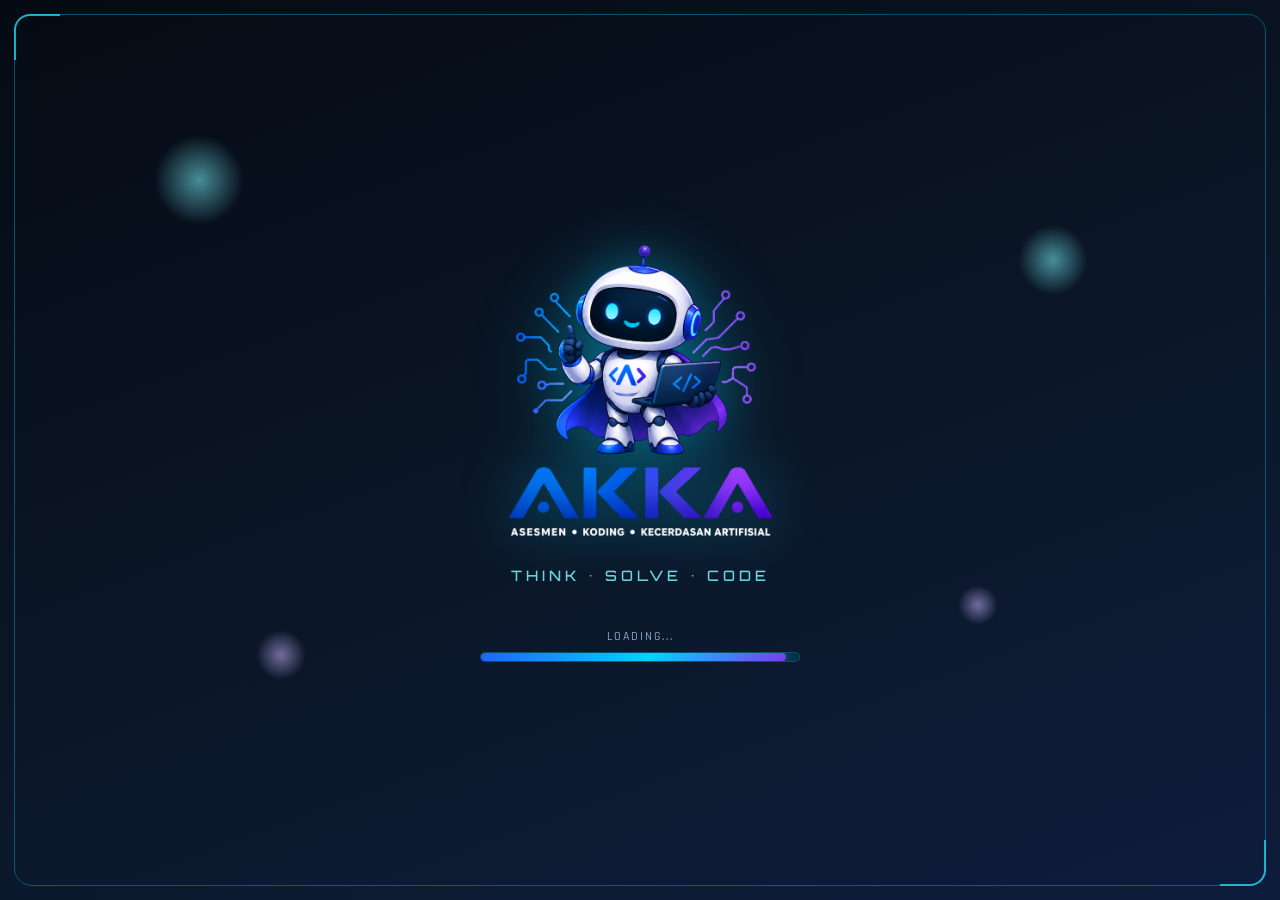
<file: index.html>
<!DOCTYPE html>
<html lang="id">
<head>
<meta charset="UTF-8" />
<meta name="viewport" content="width=device-width, initial-scale=1.0, maximum-scale=1.0" />
<title>AKKA - Asesmen Koding dan Kecerdasan Artifisial</title>
<meta name="description" content="AKKA - Platform Asesmen Digital Koding dan Kecerdasan Artifisial" />
<link rel="icon" type="image/png" href="assets/logo/logoakka.png" />
<link rel="stylesheet" href="css/variables.css" />
<link rel="stylesheet" href="css/base.css" />
<link rel="stylesheet" href="css/splash.css" />
</head>
<body class="splash-body">

  <main class="splash-screen" id="splashScreen">
    <div class="splash-frame"></div>
    <div class="splash-bg">
      <span class="particle p1"></span>
      <span class="particle p2"></span>
      <span class="particle p3"></span>
      <span class="particle p4"></span>
      <span class="particle p5"></span>
      <span class="digital-line l1"></span>
      <span class="digital-line l2"></span>
    </div>

    <div class="splash-logo-wrap">
      <img src="assets/logo/logoakka.png" alt="Logo AKKA" class="splash-logo" />
      <p class="splash-tagline">think &bull; solve &bull; code</p>
    </div>

    <div class="splash-loading">
      <div class="splash-loading__label">Loading...</div>
      <div class="splash-loading__track">
        <div class="splash-loading__fill"></div>
      </div>
    </div>
  </main>

  <script src="js/app.js"></script>
  <script>
    // Splash screen otomatis menuju halaman login setelah 2.5 detik (BAB 3.4)
    AKKA.splash.run({ redirectTo: 'login.html', duration: 2500 });
  </script>
</body>
</html>
</file>
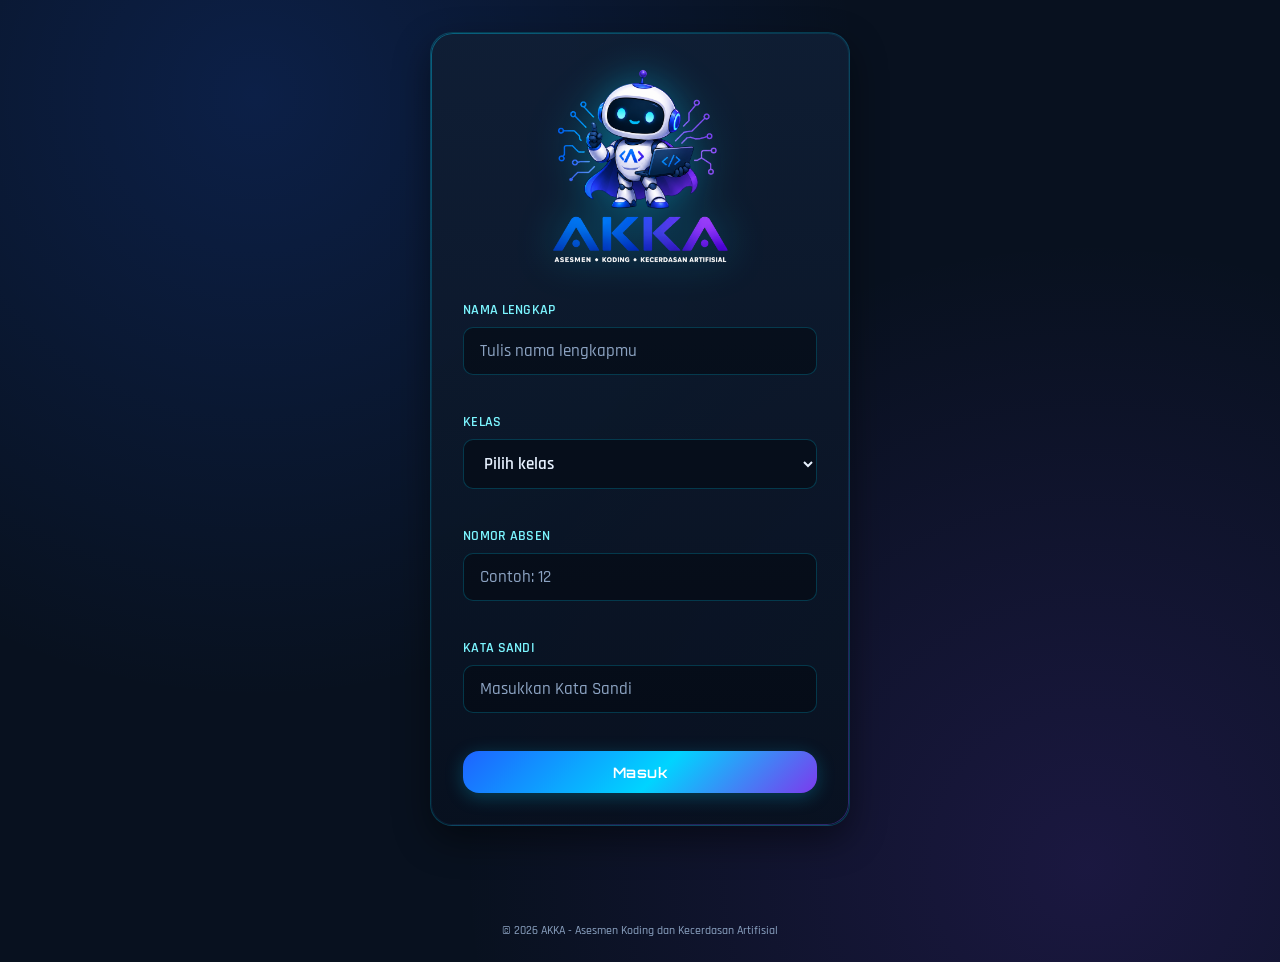
<file: dashboard.html>
<!DOCTYPE html>
<html lang="id">
<head>
<meta charset="UTF-8" />
<meta name="viewport" content="width=device-width, initial-scale=1.0, maximum-scale=1.0" />
<title>Pilih Asesmen - AKKA</title>
<link rel="icon" type="image/png" href="assets/logo/logoakka.png" />
<link rel="stylesheet" href="css/variables.css" />
<link rel="stylesheet" href="css/base.css" />
<link rel="stylesheet" href="css/components.css" />
<link rel="stylesheet" href="css/dashboard.css" />
</head>
<body>
<header class="app-header">
  <div class="app-header__inner">
    <img src="assets/logo/logofont.png" alt="Logo AKKA" class="app-header__logo" />
    <div class="app-header__user">
      <span class="user-pill" id="userPill">-</span>
      <button class="btn btn-ghost btn-sm" id="btnKeluar">🚪 Keluar</button>
    </div>
  </div>
</header>

<main class="page">
  <section class="dashboard-intro">
    <h1>Halo, <span id="namaSiswa">Siswa</span> 👋</h1>
    <p>Pilih asesmen yang tersedia untuk <span id="kelasSiswa">kelasmu</span> di bawah ini.</p>
  </section>

  <section class="assessment-grid" id="assessmentGrid">
    <!-- Kartu asesmen dirender otomatis oleh dashboard.js -->
  </section>

  <p class="empty-state" id="emptyState" hidden>Belum ada asesmen untuk kelasmu saat ini.</p>
</main>

<footer class="app-footer">
  <p>© <span id="tahunFooter"></span> AKKA - Asesmen Koding dan Kecerdasan Artifisial</p>
</footer>

<script src="js/app.js"></script>
<script src="js/dashboard.js"></script>
</body>
</html>
</file>
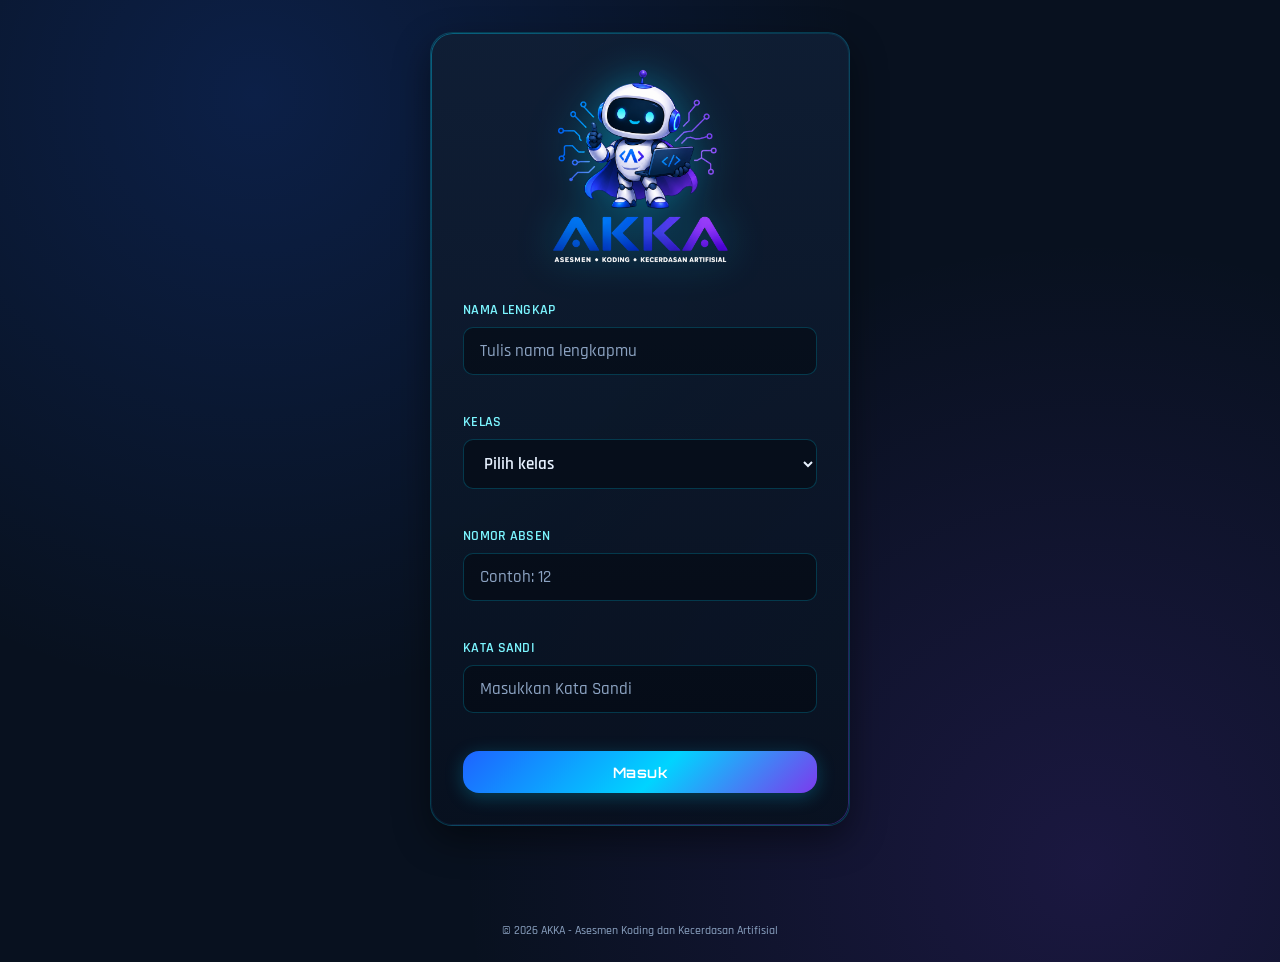
<file: login.html>
<!DOCTYPE html>
<html lang="id">
<head>
<meta charset="UTF-8" />
<meta name="viewport" content="width=device-width, initial-scale=1.0, maximum-scale=1.0" />
<title>Masuk - AKKA</title>
<link rel="icon" type="image/png" href="assets/logo/logoakka.png" />
<link rel="stylesheet" href="css/variables.css" />
<link rel="stylesheet" href="css/base.css" />
<link rel="stylesheet" href="css/components.css" />
<link rel="stylesheet" href="css/login.css" />
</head>
<body>

<main class="page page--center">
  <section class="login-card card">
    <div class="login-card__brand">
      <img src="assets/logo/logoakka.png" alt="Logo AKKA" class="login-card__logo" />
    </div>

    <form id="loginForm" class="login-form" novalidate>
      <div class="form-group">
        <label for="inputNama">Nama Lengkap</label>
        <input type="text" id="inputNama" name="nama" class="form-control" placeholder="Tulis nama lengkapmu" autocomplete="off" required />
        <span class="form-error" id="errNama"></span>
      </div>

      <div class="form-group">
        <label for="inputKelas">Kelas</label>
        <select id="inputKelas" name="kelas" class="form-control" required>
          <option value="" disabled selected>Pilih kelas</option>
          <option value="5A">Kelas 5A</option>
          <option value="5B">Kelas 5B</option>
          <option value="5C">Kelas 5C</option>
          <option value="5D">Kelas 5D</option>
          <option value="5E">Kelas 5E</option>
          <option value="6A">Kelas 6A</option>
          <option value="6B">Kelas 6B</option>
          <option value="6C">Kelas 6C</option>
          <option value="6D">Kelas 6D</option>
          <option value="6E">Kelas 6E</option>
        </select>
        <span class="form-error" id="errKelas"></span>
      </div>
     
      <div class="form-group">
        <label for="inputAbsen">Nomor Absen</label>
        <input type="number" min="1" max="60" id="inputAbsen" name="absen" class="form-control" placeholder="Contoh: 12" autocomplete="off" required />
        <span class="form-error" id="errAbsen"></span>
      </div>

      <div class="form-group">
        <label for="inputPassword">Kata Sandi</label>
        <input type="text" id="inputPassword" name="password" class="form-control" placeholder="Masukkan Kata Sandi" autocomplete="off" required />
        <span class="form-error" id="errPassword"></span>
      </div>

      <button type="submit" class="btn btn-primary btn-block" id="btnMasuk">Masuk</button>
    </form>
  </section>
</main>

<footer class="app-footer">
  <p>© <span id="tahunFooter"></span> AKKA - Asesmen Koding dan Kecerdasan Artifisial</p>
</footer>

<script src="js/app.js"></script>
<script src="js/login.js"></script>
</body>
</html>
</file>
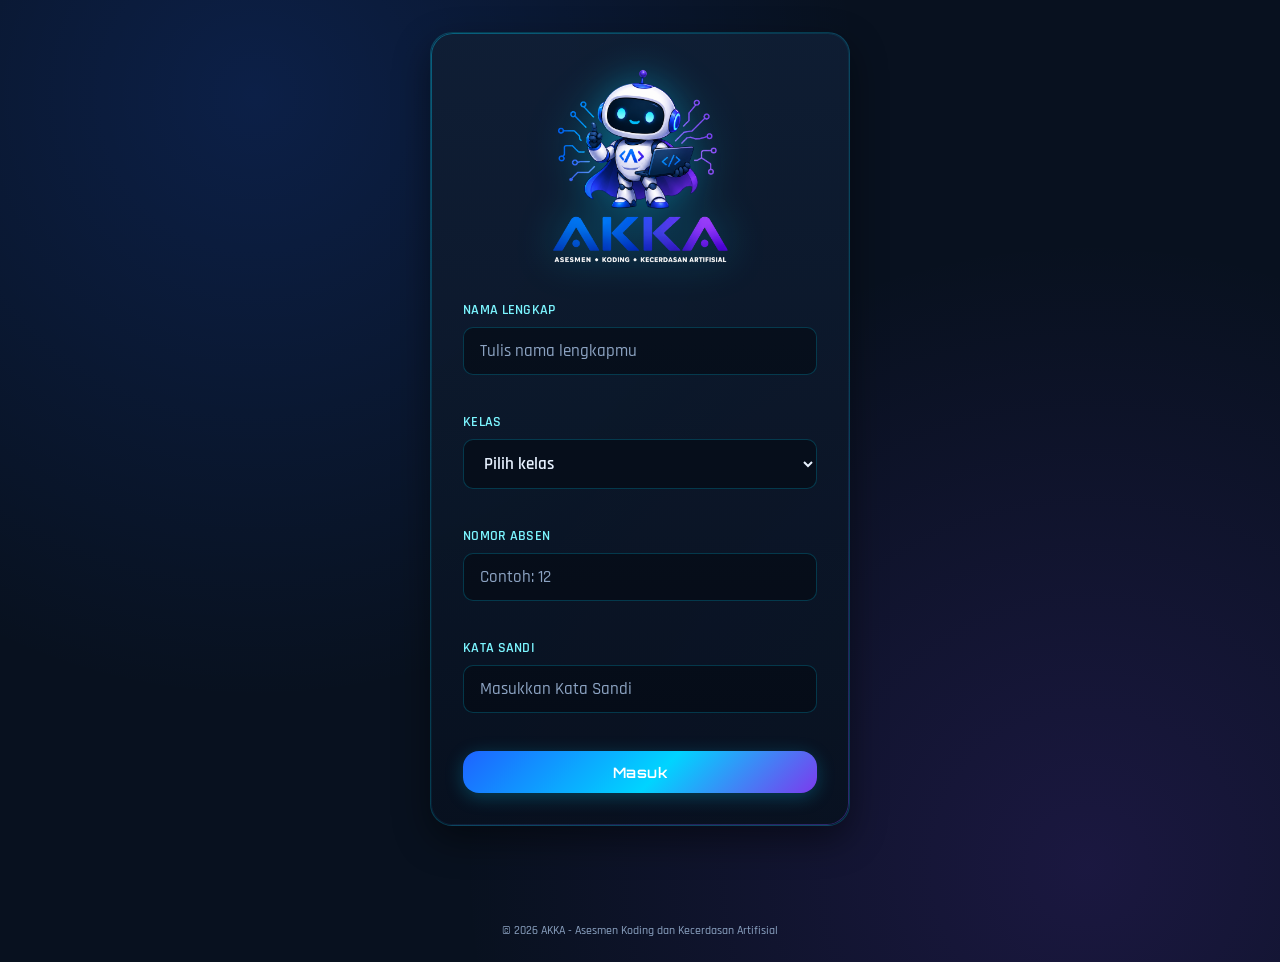
<file: petunjuk.html>
<!DOCTYPE html>
<html lang="id">
<head>
<meta charset="UTF-8" />
<meta name="viewport" content="width=device-width, initial-scale=1.0, maximum-scale=1.0" />
<title>Petunjuk Asesmen - AKKA</title>
<link rel="icon" type="image/png" href="assets/logo/logoakka.png" />
<link rel="stylesheet" href="css/variables.css" />
<link rel="stylesheet" href="css/base.css" />
<link rel="stylesheet" href="css/components.css" />
<link rel="stylesheet" href="css/petunjuk.css" />
</head>
<body>
<header class="app-header">
  <div class="app-header__inner">
    <img src="assets/logo/logofont.png" alt="Logo AKKA" class="app-header__logo" />
    <button class="btn btn-ghost btn-sm" id="btnKembali">← Kembali</button>
  </div>
</header>

<main class="page page--center">
  <section class="info-card card">
    <h1 class="info-card__title" id="namaAsesmen">Nama Asesmen</h1>

    <div class="info-grid">
      <div class="info-item">
        <span class="info-item__label">Nama Siswa</span>
        <strong class="info-item__value" id="infoNama">-</strong>
      </div>
      
      <div class="info-item">
        <span class="info-item__label">No Absen</span>
        <span class="info-item__value" id="infoAbsen">-</span>
      </div>

      <div class="info-item">
        <span class="info-item__label">Kelas</span>
        <span class="info-item__value" id="infoKelas">-</span>
      </div>

      <div class="info-item">
        <span class="info-item__label">Jumlah Soal</span>
        <span class="info-item__value" id="infoJumlahSoal">-</span>
      </div>
      
      <div class="info-item">
        <span class="info-item__label">Jenis Soal</span>
        <span class="info-item__value" id="infoJenisSoal">-</span>
      </div>

      <div class="info-item">
        <span class="info-item__label">Durasi Pengerjaan</span>
        <span class="info-item__value" id="infoDurasi">-</span>
      </div>
    </div>

    <div class="info-card__rules">
      <h2>Perhatian Sebelum Mengerjakan</h2>
      <ul>
        <li>Pastikan koneksi internet stabil selama mengerjakan asesmen.</li>
        <li>Jawaban tersimpan otomatis setiap kali kamu memilih atau mengisi jawaban.</li>
        <li>Asesmen akan berjalan dalam mode layar penuh (fullscreen).</li>
        <li>Jangan berpindah ke tab atau aplikasi lain selama asesmen berlangsung.</li>
        <li>Kerjakan dengan jujur dan mandiri.</li>
      </ul>
    </div>

    <form id="tokenForm" class="token-form">
      <label for="inputToken">Masukkan Kode Asesmen</label>
      <input type="text" id="inputToken" class="form-control token-input" placeholder="Masukkan Kode Unik" autocomplete="off" />
      <span class="form-error" id="errToken"></span>
      <button type="submit" class="btn btn-primary btn-block" id="btnMulai" disabled>Mulai Asesmen</button>
    </form>
  </section>
</main>

<footer class="app-footer">
  <p>© <span id="tahunFooter"></span> AKKA - Asesmen Koding dan Kecerdasan Artifisial</p>
</footer>

<script src="js/app.js"></script>
<script src="js/token.js"></script>
<script src="js/petunjuk.js"></script>
</body>
</html>
</file>
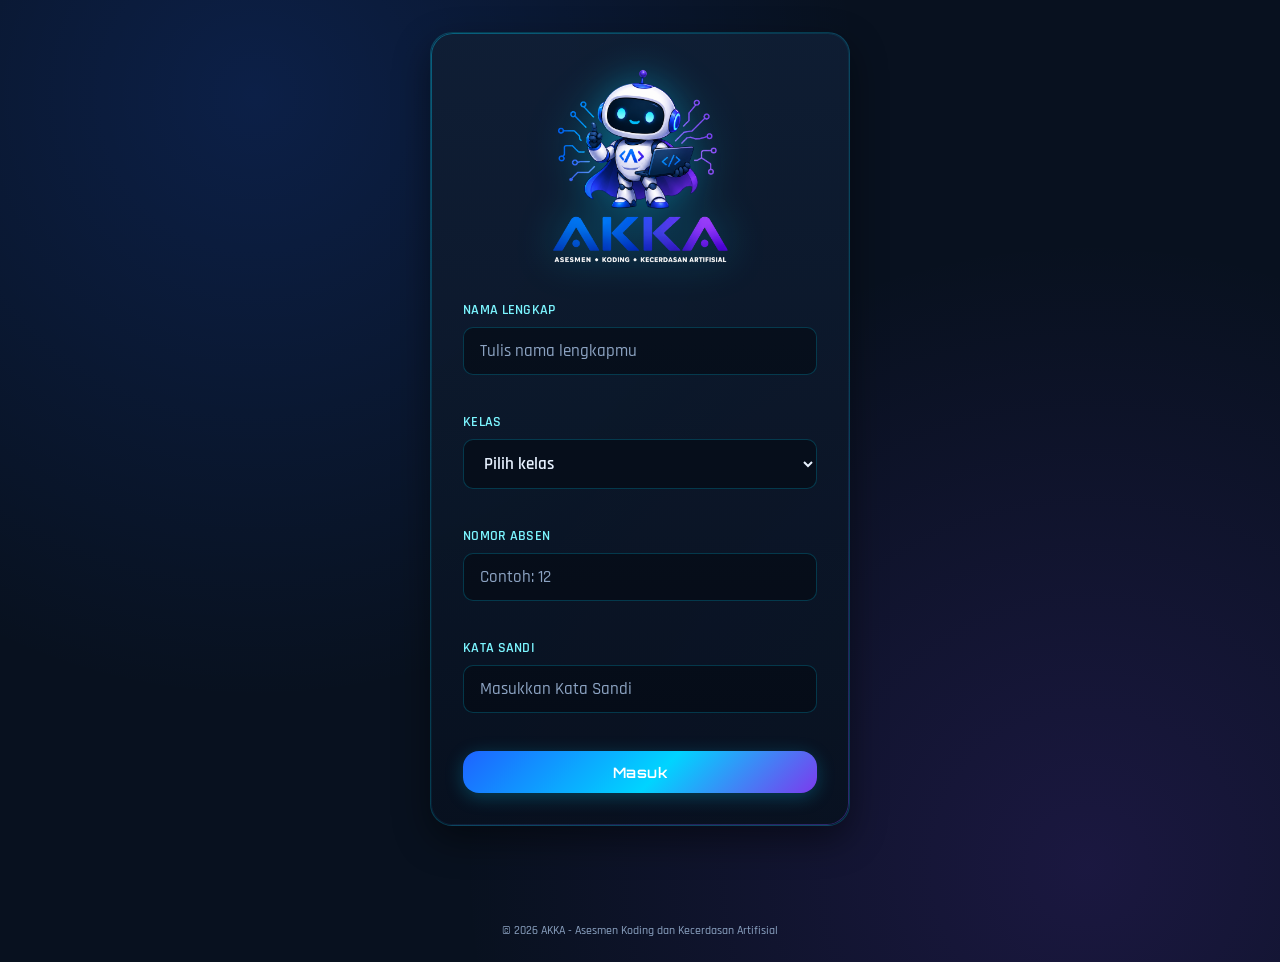
<file: selesai.html>
<!DOCTYPE html>
<html lang="id">
<head>
<meta charset="UTF-8" />
<meta name="viewport" content="width=device-width, initial-scale=1.0, maximum-scale=1.0" />
<title>Selesai - AKKA</title>
<link rel="icon" type="image/png" href="assets/logo/logoakka.png" />
<link rel="stylesheet" href="css/variables.css" />
<link rel="stylesheet" href="css/base.css" />
<link rel="stylesheet" href="css/components.css" />
<link rel="stylesheet" href="css/selesai.css" />
</head>
<body>
<header class="app-header">
  <div class="app-header__inner">
    <img src="assets/logo/logofont.png" alt="Logo AKKA" class="app-header__logo" />
  </div>
</header>

<main class="page page--center">
  <section class="done-card card">
    <div class="done-card__icon" id="doneIcon">✅</div>
    <h1 class="done-card__title" id="doneTitle">Jawaban Berhasil Dikirim</h1>
    <p class="done-card__message" id="doneMessage">Terima kasih telah mengikuti asesmen.</p>

    <div class="done-card__summary">
      <div class="summary-row">
        <span>Nama</span><span id="doneNama">-</span>
      </div>
      <div class="summary-row">
        <span>Asesmen</span><span id="doneAsesmen">-</span>
      </div>
      <div class="summary-row">
        <span>Waktu Kirim</span><span id="doneWaktu">-</span>
      </div>
    </div>

    <button class="btn btn-primary btn-block" id="btnKembaliDashboard">Kembali ke Menu Asesmen</button>
  </section>
</main>

<footer class="app-footer">
  <p>© <span id="tahunFooter"></span> AKKA - Asesmen Koding dan Kecerdasan Artifisial</p>
</footer>

<script src="js/app.js"></script>
<script src="js/selesai.js"></script>
</body>
</html>
</file>
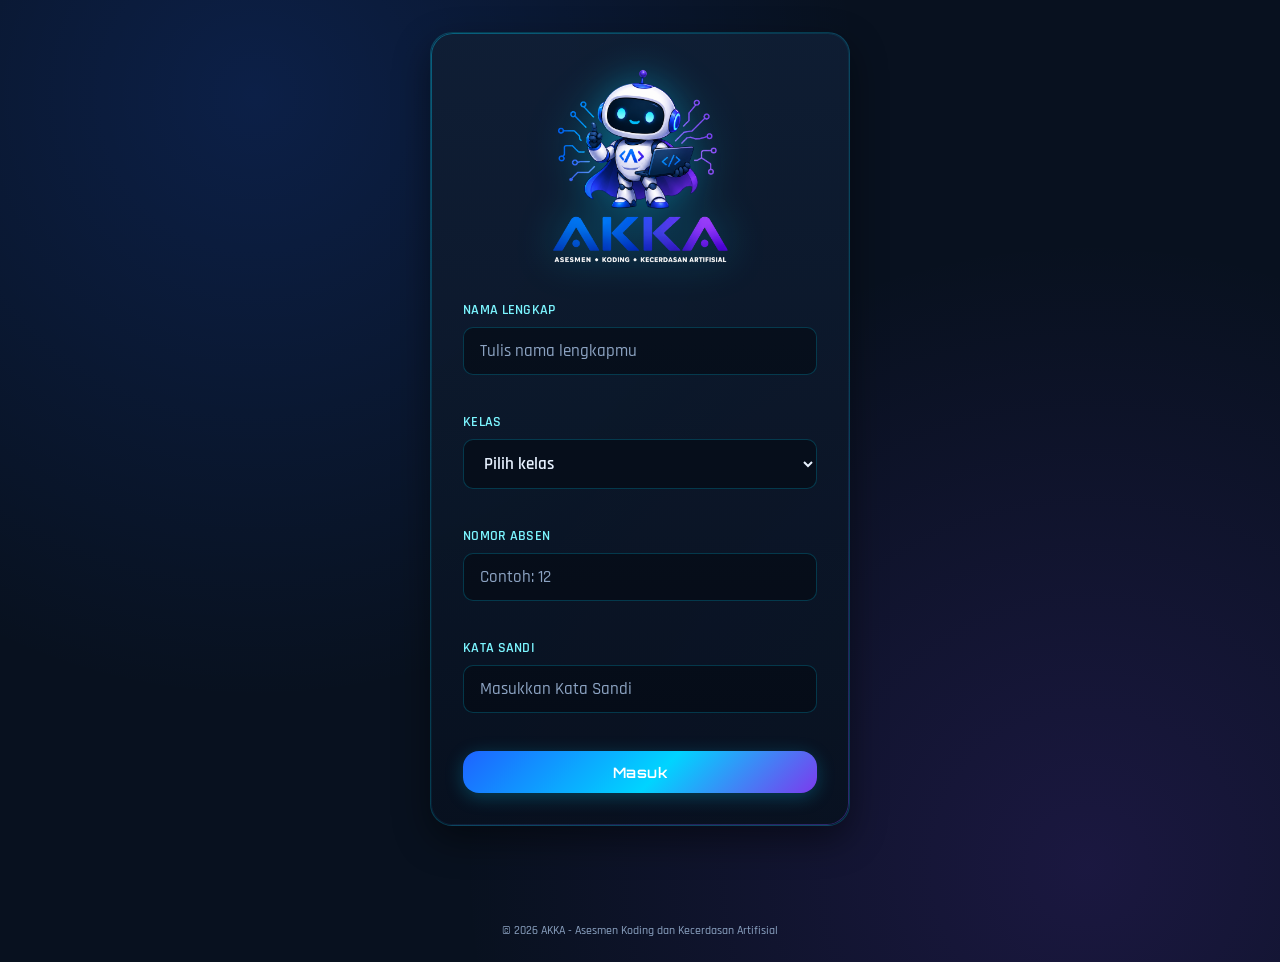
<file: soal.html>
<!DOCTYPE html>
<html lang="id">
<head>
<meta charset="UTF-8" />
<meta name="viewport" content="width=device-width, initial-scale=1.0, maximum-scale=1.0" />
<title>Mengerjakan Asesmen - AKKA</title>
<link rel="icon" type="image/png" href="assets/logo/logo-akka.png" />
<link rel="stylesheet" href="css/variables.css" />
<link rel="stylesheet" href="css/base.css" />
<link rel="stylesheet" href="css/components.css" />
<link rel="stylesheet" href="css/soal.css" />
</head>
<body class="soal-body">

<div class="watermark" id="watermark"></div>

<header class="exam-header">
  <div class="exam-header__left">
    <span class="exam-header__nama" id="examNamaAsesmen">Nama Asesmen</span> 
  </div>
  <div class="exam-header__center">
    <div class="timer-badge" id="timerBadge">
      <span class="timer-icon">⏱</span>
      <span id="timerText">60:00</span>
    </div>
  </div>
    <div class="exam-header__right">
    <div class="progress-mini">
      <span id="progressText">0/0 dijawab</span>
    </div>
  </div>
</header>

<main class="exam-layout">
  <section class="exam-question card" id="questionCard">
    <div class="exam-question__meta">
      <span class="question-number">Soal <span id="questionNumber">1</span> dari <span id="questionTotal">-</span></span>
      <span class="question-type-badge" id="questionTypeBadge">-</span>
    </div>

    <div class="exam-question__body" id="questionBody">
      <!-- Konten soal dirender oleh soal.js sesuai jenis soal -->
    </div>

    <div class="exam-question__nav">
      <button class="btn btn-outline" id="btnPrev">← Sebelumnya</button>
      <button class="btn btn-primary" id="btnNext">Berikutnya →</button>
    </div>
  </section>

  <aside class="exam-sidebar">
    <h2 class="exam-sidebar__title">Daftar Soal</h2>
    <div class="question-grid" id="questionGrid"></div>

    <div class="exam-sidebar__legend">
      <span><i class="dot dot--done"></i> Sudah dijawab</span>
      <span><i class="dot dot--current"></i> Sedang dikerjakan</span>
      <span><i class="dot dot--empty"></i> Belum dijawab</span>
    </div>

    <button class="btn btn-danger btn-block" id="btnSelesai">Selesai</button>
  </aside>
</main>

<!-- Modal Konfirmasi Selesai -->
<div class="modal-overlay" id="modalKonfirmasi" hidden>
  <div class="modal-box">
    <h2>Konfirmasi Pengiriman</h2>
    <p>Apakah Anda yakin ingin mengirim jawaban? Pastikan seluruh jawaban telah diperiksa. Setelah dikirim, jawaban akan tersimpan dan tidak dapat diubah kembali.</p>
    <div class="modal-actions">
      <button class="btn btn-outline" id="btnBatalSelesai">Kembali</button>
      <button class="btn btn-primary" id="btnKirimJawaban">Kirim Jawaban</button>
    </div>
  </div>
</div>

<!-- Modal Peringatan Keamanan (deteksi pindah tab) -->
<div class="modal-overlay" id="modalWarning" hidden>
  <div class="modal-box">
    <h2>⚠️ Peringatan</h2>
    <p id="warningText">Sistem mendeteksi kamu berpindah tab/aplikasi. Aktivitas ini telah dicatat.</p>
    <div class="modal-actions">
      <button class="btn btn-primary" id="btnTutupWarning">Kembali Mengerjakan</button>
    </div>
  </div>
</div>

<script src="js/app.js"></script>
<script src="js/security.js"></script>
<script src="js/timer.js"></script>
<script src="js/autosave.js"></script>
<script src="js/scoring.js"></script>
<script src="js/soal.js"></script>
</body>
</html>
</file>
<file: css/variables.css>
/* ==========================================================================
   AKKA - Design Tokens
   Tema: Modern Futuristic Sci-Fi Game (AI Lab / Robot / Neon / Cyber)
   Nama variabel dipertahankan agar seluruh CSS & JS lama tetap kompatibel.
   ========================================================================== */

:root {
  /* --- Warna Utama (biru gelap ruang AI) --- */
  --color-blue-900: #050B14;
  --color-blue-700: #0B1728;
  --color-blue-600: #123057;
  --color-blue-500: #1E63FF;

  /* --- Cyan (aksen neon utama) --- */
  --color-cyan-500: #00D4FF;
  --color-cyan-400: #22D3EE;
  --color-cyan-300: #7CF5FF;

  /* --- Ungu (pendukung / hologram) --- */
  --color-purple-600: #7C3AED;
  --color-purple-500: #9D6BFF;
  --color-purple-400: #C9B6FF;
  --color-purple-200: #E7DBFF;

  /* --- Netral (latar gelap + teks terang) --- */
  --color-white: #FFFFFF;
  --color-bg: #08111F;
  --color-bg-soft: #101F35;
  --color-text-dark: #E7F1FF;
  --color-text-muted: #8CA3C2;
  --color-border: rgba(0, 212, 255, 0.22);

  /* --- Status --- */
  --color-success: #23F58A;
  --color-danger: #FF3B5C;
  --color-warning: #FFB020;

  /* --- Gradasi Identitas AKKA --- */
  --gradient-brand: linear-gradient(135deg, #1E63FF 0%, #00D4FF 55%, #7C3AED 100%);
  --gradient-brand-soft: linear-gradient(135deg, rgba(30,99,255,0.14) 0%, rgba(0,212,255,0.14) 55%, rgba(124,58,237,0.14) 100%);
  --gradient-dark: linear-gradient(160deg, #050B14 0%, #0B1728 55%, #0E1C3C 100%);

  /* --- Tipografi --- */
  --font-display: 'Orbitron', 'Rajdhani', sans-serif;
  --font-body: 'Rajdhani', 'Inter', sans-serif;

  --fs-xs: 0.78rem;
  --fs-sm: 0.9rem;
  --fs-base: 1.05rem;
  --fs-md: 1.2rem;
  --fs-lg: 1.45rem;
  --fs-xl: 1.85rem;
  --fs-2xl: 2.35rem;

  /* --- Spacing --- */
  --space-1: 4px;
  --space-2: 8px;
  --space-3: 12px;
  --space-4: 16px;
  --space-5: 24px;
  --space-6: 32px;
  --space-7: 48px;
  --space-8: 64px;

  /* --- Radius --- */
  --radius-sm: 10px;
  --radius-md: 16px;
  --radius-lg: 22px;
  --radius-full: 999px;

  /* --- Shadow / Glow --- */
  --shadow-soft: 0 6px 20px rgba(0, 0, 0, 0.35);
  --shadow-card: 0 14px 36px rgba(0, 0, 0, 0.45), 0 0 0 1px rgba(0, 212, 255, 0.06) inset;
  --shadow-glow-cyan: 0 0 24px rgba(0, 212, 255, 0.45), 0 0 48px rgba(0, 212, 255, 0.15);

  /* --- Transisi --- */
  --ease-standard: cubic-bezier(0.4, 0, 0.2, 1);
  --dur-fast: 150ms;
  --dur-normal: 280ms;
  --dur-slow: 500ms;

  /* --- Layout --- */
  --max-width: 1120px;
  --header-height: 75px;
}
</file>
<file: css/base.css>
/* ==========================================================================
   AKKA - Base Styles
   Reset ringan + tipografi dasar + layout header/footer/page.
   Tema Futuristic Sci-Fi Game. Mobile First.
   ========================================================================== */

@import url('https://fonts.googleapis.com/css2?family=Orbitron:wght@500;600;700;800&family=Rajdhani:wght@400;500;600;700&display=swap');

*, *::before, *::after { box-sizing: border-box; }

html {
  scroll-behavior: smooth;
  -webkit-text-size-adjust: 100%;
  text-size-adjust: 100%;
}

body {
  margin: 0;
  font-family: var(--font-body);
  font-size: var(--fs-base);
  font-weight: 500;
  color: var(--color-text-dark);
  background: var(--color-bg);
  background-image:
    radial-gradient(circle at 15% 0%, rgba(30, 99, 255, 0.16), transparent 45%),
    radial-gradient(circle at 85% 100%, rgba(124, 58, 237, 0.14), transparent 45%),
    repeating-linear-gradient(180deg, rgba(0, 212, 255, 0.03) 0px, rgba(0, 212, 255, 0.03) 1px, transparent 1px, transparent 3px);
  background-attachment: fixed;
  -webkit-font-smoothing: antialiased;
  min-height: 100vh;
}

h1, h2, h3, h4 {
  font-family: var(--font-display);
  font-weight: 700;
  letter-spacing: 0.3px;
  margin: 0 0 var(--space-2);
  color: var(--color-white);
}

p { margin: 0 0 var(--space-3); color: var(--color-text-muted); }

a { color: var(--color-cyan-400); text-decoration: none; }

button { font-family: var(--font-body); cursor: pointer; }

img { max-width: 100%; display: block; }

ul { padding-left: var(--space-5); color: var(--color-text-muted); }
li { margin-bottom: var(--space-2); }

/* Fokus keyboard yang jelas untuk aksesibilitas */
:focus-visible {
  outline: 3px solid var(--color-cyan-400);
  outline-offset: 2px;
}

@media (prefers-reduced-motion: reduce) {
  *, *::before, *::after {
    animation-duration: 0.001ms !important;
    animation-iteration-count: 1 !important;
    transition-duration: 0.001ms !important;
  }
}

/* ------------------------- Layout Umum ------------------------- */

.page {
  width: 100%;
  max-width: var(--max-width);
  margin: 0 auto;
  padding: var(--space-5) var(--space-4) var(--space-8);
}

.page--center {
  min-height: calc(100vh - var(--header-height) - 90px);
  display: flex;
  align-items: center;
  justify-content: center;
}

/* ------------------------- Header ------------------------- */

.app-header {
  position: sticky;
  top: 0;
  z-index: 40;
  background: rgba(8, 17, 31, 0.82);
  backdrop-filter: blur(16px);
  border-bottom: 1px solid var(--color-border);
  box-shadow: 0 2px 24px rgba(0, 212, 255, 0.08);
}

.app-header__inner {
  max-width: var(--max-width);
  margin: 0 auto;
  height: var(--header-height);
  padding: 0 var(--space-4);
  display: flex;
  align-items: center;
  justify-content: space-between;
}

.app-header__logo {
  height: 42px;
  width: auto;
  filter: drop-shadow(0 0 10px rgba(0, 212, 255, 0.35));
}

.app-header__user {
  display: flex;
  align-items: center;
  gap: var(--space-3);
}

.user-pill {
  font-size: var(--fs-sm);
  font-weight: 600;
  color: var(--color-white);
  background: linear-gradient(160deg, rgba(30,99,255,0.35) 0%, rgba(0,212,255,0.25) 55%, rgba(124,58,237,0.35) 100%);
  border: 1px solid var(--color-border);
  white-space: nowrap;
  padding: 6px 16px;
  border-radius: var(--radius-full);
  display: inline-flex;
  align-items: center;
  flex-shrink: 0;
}

/* ------------------------- Footer ------------------------- */

.app-footer {
  max-width: var(--max-width);
  margin: 0 auto;
  padding: var(--space-6) var(--space-4) var(--space-5);
  display: flex;
  flex-direction: column;
  align-items: center;
  gap: var(--space-2);
  text-align: center;
}

.app-footer__logo {
  height: 28px;
  width: auto;
  opacity: 0.85;
}

.app-footer p {
  font-size: var(--fs-xs);
  margin: 0;
  color: var(--color-text-muted);
}

/* ------------------------- Empty state ------------------------- */

.empty-state {
  text-align: center;
  padding: var(--space-7) var(--space-4);
  color: var(--color-text-muted);
}

@media (min-width: 768px) {
  .page { padding: var(--space-6) var(--space-5) var(--space-8); }
}
</file>
<file: css/splash.css>
/* ==========================================================================
   AKKA - Splash Screen
   BAB 3.4 & 5.3: hanya animasi logo, efek cahaya/partikel teknologi, 2-3 detik
   Tema: futuristic sci-fi frame, robot mascot, neon loading bar
   ========================================================================== */

.splash-body {
  margin: 0;
  height: 100vh;
  overflow: hidden;
}

.splash-screen {
  position: relative;
  height: 100vh;
  width: 100%;
  display: flex;
  flex-direction: column;
  align-items: center;
  justify-content: center;
  background: var(--gradient-dark);
  overflow: hidden;
  padding: var(--space-5);
}

/* --------- Bingkai sci-fi ala reference --------- */
.splash-frame {
  position: absolute;
  inset: 14px;
  border: 1px solid rgba(0, 212, 255, 0.35);
  border-radius: 18px;
  pointer-events: none;
  z-index: 3;
}
.splash-frame::before,
.splash-frame::after {
  content: "";
  position: absolute;
  width: 46px;
  height: 46px;
  border: 2px solid var(--color-cyan-400);
  opacity: 0.8;
}
.splash-frame::before { top: -1px; left: -1px; border-right: none; border-bottom: none; border-top-left-radius: 16px; }
.splash-frame::after { bottom: -1px; right: -1px; border-left: none; border-top: none; border-bottom-right-radius: 16px; }

.splash-bg {
  position: absolute;
  inset: 0;
}

.particle {
  position: absolute;
  border-radius: 50%;
  background: radial-gradient(circle, var(--color-cyan-300) 0%, transparent 70%);
  opacity: 0.55;
  filter: blur(1px);
  animation: float 6s ease-in-out infinite;
}

.p1 { width: 90px; height: 90px; top: 15%; left: 12%; animation-delay: 0s; }
.p2 { width: 50px; height: 50px; top: 70%; left: 20%; animation-delay: 1.2s; background: radial-gradient(circle, var(--color-purple-400) 0%, transparent 70%); }
.p3 { width: 70px; height: 70px; top: 25%; right: 15%; animation-delay: 0.6s; }
.p4 { width: 40px; height: 40px; top: 65%; right: 22%; animation-delay: 1.8s; background: radial-gradient(circle, var(--color-purple-400) 0%, transparent 70%); }
.p5 { width: 30px; height: 30px; top: 45%; left: 48%; animation-delay: 2.4s; }

@keyframes float {
  0%, 100% { transform: translateY(0) scale(1); }
  50% { transform: translateY(-24px) scale(1.08); }
}

.digital-line {
  position: absolute;
  height: 1px;
  background: linear-gradient(90deg, transparent, rgba(0, 212, 255, 0.6), transparent);
  animation: scan 4s linear infinite;
}

.l1 { top: 30%; width: 60%; left: -60%; }
.l2 { top: 68%; width: 45%; left: -45%; animation-delay: 1.5s; }

@keyframes scan {
  0% { left: -60%; }
  100% { left: 120%; }
}

.splash-logo-wrap {
  position: relative;
  z-index: 2;
  animation: logo-pop 900ms var(--ease-standard) both;
  text-align: center;
}

.splash-logo {
  width: min(320px, 70vw);
  height: auto;
  margin: 0 auto;
  filter: drop-shadow(0 0 30px rgba(0, 212, 255, 0.45));
  animation: logo-pulse 2.6s ease-in-out infinite;
}

.splash-tagline {
  margin-top: var(--space-2);
  font-family: var(--font-display);
  font-size: var(--fs-sm);
  letter-spacing: 4px;
  text-transform: uppercase;
  color: var(--color-cyan-300);
  opacity: 0.85;
}

@keyframes logo-pop {
  from { opacity: 0; transform: scale(0.7); }
  to { opacity: 1; transform: scale(1); }
}

@keyframes logo-pulse {
  0%, 100% { filter: drop-shadow(0 0 24px rgba(0, 212, 255, 0.35)); }
  50% { filter: drop-shadow(0 0 40px rgba(124, 58, 237, 0.45)); }
}

/* --------- Robot maskot (CSS/SVG, tidak butuh aset baru) --------- */
.splash-robot {
  position: relative;
  z-index: 2;
  width: 96px;
  margin-top: var(--space-5);
  animation: robot-float 3.2s ease-in-out infinite;
  filter: drop-shadow(0 0 18px rgba(0, 212, 255, 0.45));
}

@keyframes robot-float {
  0%, 100% { transform: translateY(0); }
  50% { transform: translateY(-10px); }
}

/* --------- Loading bar --------- */
.splash-loading {
  position: relative;
  z-index: 2;
  width: min(320px, 78vw);
  margin-top: var(--space-6);
  text-align: center;
}

.splash-loading__label {
  font-size: var(--fs-xs);
  letter-spacing: 2px;
  text-transform: uppercase;
  color: var(--color-text-muted);
  margin-bottom: var(--space-2);
}

.splash-loading__track {
  height: 10px;
  border-radius: var(--radius-full);
  background: rgba(0, 212, 255, 0.1);
  border: 1px solid var(--color-border);
  overflow: hidden;
}

.splash-loading__fill {
  height: 100%;
  width: 30%;
  border-radius: var(--radius-full);
  background: var(--gradient-brand);
  box-shadow: 0 0 12px rgba(0, 212, 255, 0.6);
  animation: loading-fill 2.2s var(--ease-standard) forwards;
}

@keyframes loading-fill {
  0% { width: 8%; }
  100% { width: 96%; }
}

.splash-screen.is-leaving {
  animation: splash-fade var(--dur-slow) var(--ease-standard) forwards;
}

@keyframes splash-fade {
  to { opacity: 0; }
}
</file>
<file: css/components.css>
/* ==========================================================================
   AKKA - Komponen Reusable
   Card, Button, Form Control, Badge, Modal — tema neon sci-fi glassmorphism
   ========================================================================== */

/* ------------------------- Card ------------------------- */

.card {
  background: linear-gradient(180deg, rgba(16, 31, 53, 0.9) 0%, rgba(8, 17, 31, 0.9) 100%);
  border-radius: var(--radius-lg);
  box-shadow: var(--shadow-card);
  padding: var(--space-6);
  border: 1px solid var(--color-border);
  position: relative;
}

.card::before {
  content: "";
  position: absolute;
  inset: 0;
  border-radius: var(--radius-lg);
  padding: 1px;
  background: linear-gradient(135deg, rgba(0,212,255,0.35), transparent 40%, transparent 60%, rgba(124,58,237,0.35));
  -webkit-mask: linear-gradient(#000 0 0) content-box, linear-gradient(#000 0 0);
  -webkit-mask-composite: xor;
  mask-composite: exclude;
  pointer-events: none;
}

/* Sentuhan glassmorphism ringan untuk elemen tertentu */
.card--glass {
  background: rgba(16, 31, 53, 0.55);
  backdrop-filter: blur(14px);
  border: 1px solid rgba(0, 212, 255, 0.28);
}

/* ------------------------- Button ------------------------- */

.btn {
  display: inline-flex;
  align-items: center;
  justify-content: center;
  gap: var(--space-2);
  font-family: var(--font-display);
  font-weight: 600;
  font-size: var(--fs-sm);
  letter-spacing: 0.4px;
  padding: 12px 22px;
  border-radius: var(--radius-md);
  border: none;
  transition: transform var(--dur-fast) var(--ease-standard), box-shadow var(--dur-fast) var(--ease-standard), opacity var(--dur-fast);
}

.btn:active { transform: scale(0.97); }

.btn-primary {
  background: var(--gradient-brand);
  color: var(--color-white);
  box-shadow: 0 4px 18px rgba(0, 212, 255, 0.25);
}
.btn-primary:hover { box-shadow: var(--shadow-glow-cyan); transform: translateY(-1px); }
.btn-primary:disabled {
  opacity: 0.4;
  cursor: not-allowed;
  box-shadow: none;
}

.btn-outline {
  background: rgba(0, 212, 255, 0.06);
  color: var(--color-cyan-300);
  border: 1.5px solid var(--color-border);
}
.btn-outline:hover { border-color: var(--color-cyan-400); box-shadow: 0 0 14px rgba(0,212,255,0.2); }

.btn-ghost {
  background: transparent;
  color: var(--color-cyan-300);
}
.btn-ghost:hover { background: rgba(0, 212, 255, 0.08); }

.btn-danger {
  background: linear-gradient(135deg, #FF3B5C, #FF7A5C);
  color: var(--color-white);
  box-shadow: 0 4px 16px rgba(255, 59, 92, 0.3);
}
.btn-danger:hover { box-shadow: 0 0 22px rgba(255, 59, 92, 0.45); }

.btn-block { width: 100%; }
.btn-sm { padding: 8px 14px; font-size: var(--fs-xs); }

/* ------------------------- Form ------------------------- */

.form-group { margin-bottom: var(--space-4); }

.form-group label {
  display: block;
  font-size: var(--fs-sm);
  font-weight: 600;
  letter-spacing: 0.3px;
  color: var(--color-cyan-300);
  margin-bottom: var(--space-2);
  text-transform: uppercase;
}

.form-control {
  width: 100%;
  padding: 12px 16px;
  border-radius: var(--radius-sm);
  border: 1.5px solid var(--color-border);
  font-size: var(--fs-base);
  font-family: var(--font-body);
  font-weight: 600;
  background: rgba(5, 11, 20, 0.65);
  color: var(--color-text-dark);
  transition: border-color var(--dur-fast), box-shadow var(--dur-fast);
}

.form-control::placeholder { color: var(--color-text-muted); font-weight: 500; }

.form-control:focus {
  border-color: var(--color-cyan-400);
  box-shadow: 0 0 0 3px rgba(0, 212, 255, 0.18), 0 0 16px rgba(0, 212, 255, 0.25);
  outline: none;
}

.form-control.is-invalid { border-color: var(--color-danger); }

.form-error {
  display: block;
  min-height: 18px;
  font-size: var(--fs-xs);
  color: var(--color-danger);
  margin-top: 4px;
}

/* ------------------------- Badge ------------------------- */

.badge {
  display: inline-flex;
  align-items: center;
  gap: 6px;
  font-size: var(--fs-xs);
  font-weight: 700;
  letter-spacing: 0.3px;
  text-transform: uppercase;
  padding: 4px 12px;
  border-radius: var(--radius-full);
}

.badge--active { background: rgba(35, 245, 138, 0.14); color: var(--color-success); border: 1px solid rgba(35, 245, 138, 0.35); }
.badge--locked { background: rgba(140, 163, 194, 0.1); color: var(--color-text-muted); border: 1px solid rgba(140, 163, 194, 0.25); }

/* ------------------------- Modal ------------------------- */

.modal-overlay {
  position: fixed;
  inset: 0;
  background: rgba(2, 6, 12, 0.75);
  backdrop-filter: blur(6px);
  display: flex;
  align-items: center;
  justify-content: center;
  z-index: 100;
  padding: var(--space-4);
}

.modal-box {
  background: linear-gradient(180deg, rgba(16, 31, 53, 0.98) 0%, rgba(8, 17, 31, 0.98) 100%);
  border: 1px solid var(--color-border);
  border-radius: var(--radius-lg);
  padding: var(--space-6);
  max-width: 420px;
  width: 100%;
  box-shadow: var(--shadow-card), var(--shadow-glow-cyan);
  animation: modal-in var(--dur-normal) var(--ease-standard);
}

@keyframes modal-in {
  from { opacity: 0; transform: translateY(12px) scale(0.98); }
  to { opacity: 1; transform: translateY(0) scale(1); }
}

.modal-actions {
  display: flex;
  gap: var(--space-3);
  margin-top: var(--space-5);
}

.modal-actions .btn { flex: 1; }
</file>
<file: css/dashboard.css>
/* ==========================================================================
   AKKA - Halaman Pilih Asesmen (Dashboard)
   Tema: Menu Game / Mission Select
   ========================================================================== */

.dashboard-intro { margin-bottom: var(--space-6); }
.dashboard-intro h1 {
  font-size: clamp(1.05rem, 4.2vw, var(--fs-xl));
  line-height: 1.35;
}
.dashboard-intro p { color: var(--color-text-muted); }

.assessment-grid {
  display: grid;
  grid-template-columns: 1fr;
  gap: var(--space-4);
}

@media (min-width: 640px) {
  .assessment-grid { grid-template-columns: repeat(2, 1fr); }
}
@media (min-width: 720px) {
  .assessment-grid { grid-template-columns: repeat(3, 1fr); }
}

.assessment-card {
  background: linear-gradient(160deg, rgba(16, 31, 53, 0.95) 0%, rgba(8, 17, 31, 0.95) 100%);
  border-radius: var(--radius-lg);
  border: 1px solid var(--color-border);
  box-shadow: var(--shadow-soft);
  padding: var(--space-5);
  display: flex;
  flex-direction: column;
  gap: var(--space-3);
  position: relative;
  overflow: hidden;
  transition: transform var(--dur-normal) var(--ease-standard), box-shadow var(--dur-normal), border-color var(--dur-normal);
}

.assessment-card::before {
  content: "";
  position: absolute;
  top: 0; left: 0; right: 0;
  height: 3px;
  background: var(--gradient-brand);
  opacity: 0.85;
}

.assessment-card--active {
  cursor: pointer;
  border-color: rgba(0, 212, 255, 0.32);
}
.assessment-card--active:hover {
  transform: translateY(-5px);
  box-shadow: var(--shadow-card), var(--shadow-glow-cyan);
  border-color: var(--color-cyan-400);
}
.assessment-card--active:active { transform: translateY(-1px) scale(0.99); }

.assessment-card--locked {
  opacity: 0.55;
  filter: grayscale(0.4);
}
.assessment-card--locked::before { background: var(--color-text-muted); opacity: 0.4; }

.assessment-card__icon {
  width: 46px;
  height: 46px;
  border-radius: var(--radius-sm);
  background: var(--gradient-brand-soft);
  border: 1px solid var(--color-border);
  display: flex;
  align-items: center;
  justify-content: center;
  font-size: 24px;
}

.assessment-card__title {
  font-family: var(--font-display);
  font-weight: 700;
  color: var(--color-white);
  font-size: var(--fs-md);
  letter-spacing: 0.3px;
}

.assessment-card__meta {
  font-size: var(--fs-xs);
  letter-spacing: 0.4px;
  color: var(--color-text-muted);
  text-transform: uppercase;
}
</file>
<file: css/login.css>
/* ==========================================================================
   AKKA - Halaman Login
   Tema: panel AI Lab sederhana, robot maskot, neon accent
   ========================================================================== */

body {
  background:
    radial-gradient(circle at 20% 10%, rgba(30, 99, 255, 0.18), transparent 45%),
    radial-gradient(circle at 85% 90%, rgba(124, 58, 237, 0.16), transparent 45%),
    var(--color-bg);
}

/* login.html tidak punya .app-header (beda dari halaman lain), jadi
   .page--center bawaan (yang mengurangi --header-height) membuat kotak
   login "menyusut" ke atas dan menyisakan ruang kosong di bawah.
   Di sini kita pakai tinggi penuh viewport (dikurangi footer saja)
   supaya kartu login benar-benar center secara vertikal di layar penuh. */
.page--center {
  min-height: calc(100vh - 90px);
}

.login-card {
  width: 100%;
  max-width: 420px;
  animation: card-in var(--dur-slow) var(--ease-standard) both;
}

@keyframes card-in {
  from { opacity: 0; transform: translateY(16px); }
  to { opacity: 1; transform: translateY(0); }
}

.login-card__brand {
  text-align: center;
  margin-bottom: var(--space-5);
}

.login-card__logo {
  width: min(220px, 60%);
  height: auto;
  margin: 0 auto var(--space-3);
  filter: drop-shadow(0 0 20px rgba(0, 212, 255, 0.4));
}

.login-card__robot {
  width: 64px;
  margin: 0 auto var(--space-3);
  filter: drop-shadow(0 0 14px rgba(0, 212, 255, 0.4));
  animation: robot-float 3.2s ease-in-out infinite;
}

@keyframes robot-float {
  0%, 100% { transform: translateY(0); }
  50% { transform: translateY(-8px); }
}

.login-card__title {
  font-size: var(--fs-2xl);
  font-family: var(--font-display);
  background: var(--gradient-brand);
  -webkit-background-clip: text;
  background-clip: text;
  color: transparent;
  letter-spacing: 1px;
}

.login-card__subtitle {
  font-size: var(--fs-sm);
  color: var(--color-text-muted);
  margin-bottom: var(--space-2);
}

.login-card__tagline {
  font-size: var(--fs-sm);
  font-weight: 700;
  letter-spacing: 2px;
  text-transform: uppercase;
  color: var(--color-cyan-400);
}

.login-card__tagline .dot { color: var(--color-purple-400); }
</file>
<file: css/petunjuk.css>
/* ==========================================================================
   AKKA - Halaman Petunjuk Asesmen
   Tema: Mission Briefing Panel
   ========================================================================== */

.info-card {
  width: 100%;
  max-width: 560px;
}

.info-card__title {
  font-size: var(--fs-xl);
  margin-bottom: var(--space-5);
  padding-bottom: var(--space-3);
  border-bottom: 1px dashed var(--color-border);
  display: flex;
  align-items: center;
  gap: 8px;
}
.info-card__title::before {
  content: "MISSION";
  font-family: var(--font-display);
  font-size: var(--fs-xs);
  letter-spacing: 2px;
  color: var(--color-cyan-400);
  background: rgba(0, 212, 255, 0.1);
  border: 1px solid var(--color-border);
  border-radius: var(--radius-full);
  padding: 4px 10px;
}

.info-grid {
  display: grid;
  grid-template-columns: 1fr 1fr;
  gap: var(--space-4);
  margin-bottom: var(--space-5);
}

.info-item {
  background: rgba(0, 212, 255, 0.05);
  border: 1px solid var(--color-border);
  border-radius: var(--radius-sm);
  padding: var(--space-3) var(--space-4);
}

.info-item__label {
  display: block;
  font-size: var(--fs-xs);
  letter-spacing: 0.4px;
  text-transform: uppercase;
  color: var(--color-text-muted);
  margin-bottom: 2px;
}

.info-item__value {
  display: block;
  font-weight: 700;
  color: var(--color-white);
  font-size: var(--fs-sm);
  font-family: var(--font-display);
}

.info-card__rules {
  background: rgba(255, 176, 32, 0.06);
  border: 1px solid rgba(255, 176, 32, 0.28);
  border-radius: var(--radius-sm);
  padding: var(--space-4) var(--space-5);
  margin-bottom: var(--space-5);
}

.info-card__rules h2 {
  font-size: var(--fs-sm);
  color: var(--color-warning);
  margin-bottom: var(--space-2);
}

.info-card__rules ul { margin: 0; padding-left: var(--space-4); }
.info-card__rules li { font-size: var(--fs-sm); margin-bottom: 6px; color: var(--color-text-dark); }

.token-form label {
  display: block;
  font-weight: 700;
  color: var(--color-cyan-300);
  text-transform: uppercase;
  letter-spacing: 0.4px;
  margin-bottom: var(--space-2);
  font-size: var(--fs-sm);
}

.token-input {
  text-transform: uppercase;
  letter-spacing: 3px;
  font-weight: 700;
  text-align: center;
}
</file>
<file: css/selesai.css>
/* ==========================================================================
   AKKA - Halaman Akhir (Selesai)
   Tema: Mission Complete
   ========================================================================== */

.done-card {
  width: 100%;
  max-width: 420px;
  text-align: center;
  position: relative;
}

.done-card::after {
  content: "MISSION COMPLETE";
  display: block;
  font-family: var(--font-display);
  font-size: var(--fs-xs);
  letter-spacing: 3px;
  color: var(--color-cyan-400);
  background: rgba(0, 212, 255, 0.1);
  border: 1px solid var(--color-border);
  border-radius: var(--radius-full);
  padding: 4px 14px;
  display: inline-block;
  margin-bottom: var(--space-4);
}

.done-card__icon {
  font-size: 54px;
  margin-bottom: var(--space-3);
  filter: drop-shadow(0 0 18px rgba(0, 212, 255, 0.45));
  animation: icon-pop 600ms var(--ease-standard) both;
}

@keyframes icon-pop {
  from { opacity: 0; transform: scale(0.6); }
  to { opacity: 1; transform: scale(1); }
}

.done-card__title { font-size: var(--fs-xl); }
.done-card__message { margin-bottom: var(--space-5); }

.done-card__summary {
  background: rgba(0, 212, 255, 0.05);
  border: 1px solid var(--color-border);
  border-radius: var(--radius-sm);
  padding: var(--space-4);
  margin-bottom: var(--space-5);
  text-align: left;
}

.summary-row {
  display: flex;
  justify-content: space-between;
  font-size: var(--fs-sm);
  padding: 8px 0;
  border-bottom: 1px dashed var(--color-border);
}
.summary-row:last-child { border-bottom: none; }
.summary-row span:first-child { color: var(--color-text-muted); }
.summary-row span:last-child { font-weight: 700; color: var(--color-white); }
</file>
<file: css/soal.css>
/* ==========================================================================
   AKKA - Halaman Soal
   Tema: Battle/Quiz HUD futuristik
   ========================================================================== */

.soal-body { background: var(--color-bg); }

/* ------------------------- Watermark keamanan ------------------------- */
.watermark {
  position: fixed;
  inset: 0;
  pointer-events: none;
  z-index: 5;
  display: flex;
  flex-wrap: wrap;
  align-content: space-around;
  justify-content: space-around;
  opacity: 0.05;
  font-size: var(--fs-sm);
  font-weight: 700;
  color: var(--color-cyan-300);
  transform: rotate(-18deg);
  overflow: hidden;
}
.watermark span { padding: var(--space-6); white-space: nowrap; }

/* ------------------------- Header ujian (HUD) ------------------------- */
.exam-header {
  position: sticky;
  top: 0;
  z-index: 40;
  background: rgba(8, 17, 31, 0.9);
  backdrop-filter: blur(14px);
  border-bottom: 1px solid var(--color-border);
  box-shadow: 0 2px 20px rgba(0, 212, 255, 0.1);
  padding: var(--space-3) var(--space-4);
  display: flex;
  align-items: center;
  justify-content: space-between;
  gap: var(--space-3);
}

.exam-header__left {
  font-weight: 700;
  color: var(--color-white);
  font-size: var(--fs-sm);
  font-family: var(--font-display);
  letter-spacing: 0.3px;
}

.timer-badge {
  display: inline-flex;
  align-items: center;
  gap: 6px;
  background: rgba(0, 212, 255, 0.1);
  border: 1px solid var(--color-cyan-500);
  color: var(--color-cyan-300);
  padding: 8px 18px;
  border-radius: var(--radius-full);
  font-weight: 700;
  font-family: var(--font-display);
  font-variant-numeric: tabular-nums;
  box-shadow: 0 0 14px rgba(0, 212, 255, 0.25);
}

.timer-badge.is-critical {
  background: rgba(255, 59, 92, 0.14);
  border-color: var(--color-danger);
  color: var(--color-danger);
  animation: pulse-timer 1s infinite;
  box-shadow: 0 0 18px rgba(255, 59, 92, 0.4);
}
@keyframes pulse-timer { 50% { opacity: 0.6; } }

.progress-mini { font-size: var(--fs-xs); color: var(--color-text-muted); font-weight: 600; }

/* ------------------------- Layout ------------------------- */
.exam-layout {
  max-width: var(--max-width);
  margin: 0 auto;
  padding: var(--space-5) var(--space-4) var(--space-8);
  display: grid;
  grid-template-columns: 1fr;
  gap: var(--space-5);
  position: relative;
  z-index: 10;
}

@media (min-width: 900px) {
  .exam-layout { grid-template-columns: 1fr 280px; align-items: start; }
}

.exam-question { min-height: 320px; display: flex; flex-direction: column; }

.exam-question__meta {
  display: flex;
  justify-content: space-between;
  align-items: center;
  margin-bottom: var(--space-4);
}

.question-number {
  font-weight: 700;
  color: var(--color-cyan-300);
  font-size: var(--fs-sm);
  font-family: var(--font-display);
  letter-spacing: 0.3px;
}

.question-type-badge {
  font-size: var(--fs-xs);
  font-weight: 700;
  letter-spacing: 0.3px;
  text-transform: uppercase;
  color: var(--color-purple-400);
  background: rgba(124, 58, 237, 0.14);
  border: 1px solid rgba(124, 58, 237, 0.35);
  padding: 4px 12px;
  border-radius: var(--radius-full);
}

.exam-question__body { flex: 1; font-size: var(--fs-base); line-height: 1.65; color: var(--color-text-dark); }

.exam-question__nav {
  display: flex;
  justify-content: space-between;
  margin-top: var(--space-5);
  padding-top: var(--space-4);
  border-top: 1px solid var(--color-border);
}

/* ------------------------- Opsi Jawaban ------------------------- */
.option-list { display: flex; flex-direction: column; gap: var(--space-3); margin-top: var(--space-4); }

.option-item {
  display: flex;
  align-items: flex-start;
  gap: var(--space-3);
  padding: var(--space-3) var(--space-4);
  background: rgba(0, 212, 255, 0.03);
  border: 1.5px solid var(--color-border);
  border-radius: var(--radius-sm);
  cursor: pointer;
  transition: border-color var(--dur-fast), background var(--dur-fast), box-shadow var(--dur-fast), transform var(--dur-fast);
}

.option-item:hover { border-color: var(--color-cyan-400); transform: translateX(2px); }
.option-item.is-selected {
  border-color: var(--color-cyan-400);
  background: rgba(0, 212, 255, 0.1);
  box-shadow: 0 0 16px rgba(0, 212, 255, 0.22);
}

.option-item input { margin-top: 3px; accent-color: var(--color-cyan-400); width: 18px; height: 18px; }

/* ------------------------- Pernyataan Benar/Salah ------------------------- */
.statement-list { display: flex; flex-direction: column; gap: var(--space-3); margin-top: var(--space-4); }

.statement-item {
  border: 1.5px solid var(--color-border);
  border-radius: var(--radius-sm);
  padding: var(--space-4);
  background: rgba(0, 212, 255, 0.03);
}

.statement-item__text { font-weight: 600; margin-bottom: var(--space-3); color: var(--color-text-dark); }

.statement-item__choices {
  display: flex;
  gap: var(--space-3);
}

.choice-pill {
  flex: 1;
  text-align: center;
  padding: 8px 12px;
  border-radius: var(--radius-full);
  border: 1.5px solid var(--color-border);
  background: transparent;
  color: var(--color-text-dark);
  font-size: var(--fs-sm);
  font-weight: 700;
  cursor: pointer;
  transition: all var(--dur-fast);
}

.choice-pill.is-selected-benar { background: rgba(35,245,138,0.14); border-color: var(--color-success); color: var(--color-success); box-shadow: 0 0 14px rgba(35,245,138,0.25); }
.choice-pill.is-selected-salah { background: rgba(255,59,92,0.12); border-color: var(--color-danger); color: var(--color-danger); box-shadow: 0 0 14px rgba(255,59,92,0.25); }

/* ------------------------- Menjodohkan ------------------------- */
.match-wrap { display: flex; flex-direction: column; gap: var(--space-3); margin-top: var(--space-4); }

.match-row {
  display: grid;
  grid-template-columns: 1fr auto 1fr;
  align-items: center;
  gap: var(--space-3);
}

.match-row__left {
  padding: var(--space-3) var(--space-4);
  background: rgba(0, 212, 255, 0.06);
  border: 1px solid var(--color-border);
  border-radius: var(--radius-sm);
  font-weight: 600;
  color: var(--color-text-dark);
}

.match-row__arrow { color: var(--color-cyan-400); font-weight: 700; }

/* ------------------------- Isian & Uraian ------------------------- */
.textarea-answer {
  width: 100%;
  min-height: 120px;
  margin-top: var(--space-4);
  padding: var(--space-3) var(--space-4);
  background: rgba(0, 212, 255, 0.03);
  border: 1.5px solid var(--color-border);
  border-radius: var(--radius-sm);
  font-family: var(--font-body);
  font-size: var(--fs-base);
  color: var(--color-text-dark);
  resize: vertical;
}
.textarea-answer:focus { border-color: var(--color-cyan-400); outline: none; box-shadow: 0 0 14px rgba(0,212,255,0.2); }

.input-singkat {
  width: 100%;
  margin-top: var(--space-4);
  padding: 12px 16px;
  background: rgba(0, 212, 255, 0.03);
  border: 1.5px solid var(--color-border);
  border-radius: var(--radius-sm);
  font-size: var(--fs-base);
  color: var(--color-text-dark);
}
.input-singkat:focus { border-color: var(--color-cyan-400); outline: none; box-shadow: 0 0 14px rgba(0,212,255,0.2); }

/* ------------------------- Sidebar ------------------------- */
.exam-sidebar {
  background: linear-gradient(180deg, rgba(16, 31, 53, 0.9) 0%, rgba(8, 17, 31, 0.9) 100%);
  border-radius: var(--radius-lg);
  border: 1px solid var(--color-border);
  box-shadow: var(--shadow-soft);
  padding: var(--space-5);
  position: sticky;
  top: 84px;
}

.exam-sidebar__title {
  font-size: var(--fs-sm);
  margin-bottom: var(--space-3);
  font-family: var(--font-display);
  letter-spacing: 0.5px;
  color: var(--color-cyan-300);
  text-transform: uppercase;
}

.question-grid {
  display: grid;
  grid-template-columns: repeat(5, 1fr);
  gap: 8px;
  margin-bottom: var(--space-4);
}

.q-nav-btn {
  aspect-ratio: 1;
  border-radius: var(--radius-sm);
  border: 1.5px solid var(--color-border);
  background: rgba(0, 212, 255, 0.03);
  font-weight: 700;
  font-family: var(--font-display);
  font-size: var(--fs-xs);
  color: var(--color-text-muted);
  cursor: pointer;
  transition: all var(--dur-fast);
}
.q-nav-btn:hover { border-color: var(--color-cyan-400); }

.q-nav-btn.is-done { background: rgba(0,212,255,0.14); border-color: var(--color-cyan-500); color: var(--color-cyan-300); }
.q-nav-btn.is-current { background: var(--gradient-brand); border-color: transparent; color: var(--color-white); box-shadow: 0 0 14px rgba(0,212,255,0.4); }

.exam-sidebar__legend {
  display: flex;
  flex-direction: column;
  gap: 6px;
  font-size: var(--fs-xs);
  color: var(--color-text-muted);
  margin-bottom: var(--space-4);
}

.dot { width: 10px; height: 10px; border-radius: 50%; display: inline-block; margin-right: 6px; }
.dot--done { background: var(--color-cyan-400); box-shadow: 0 0 6px var(--color-cyan-400); }
.dot--current { background: var(--color-purple-500); box-shadow: 0 0 6px var(--color-purple-500); }
.dot--empty { background: var(--color-border); }
/* Menjamin atribut hidden HTML tidak dikalahkan oleh display: flex modal */
.modal-overlay[hidden] {
  display: none !important;
}
</file>
